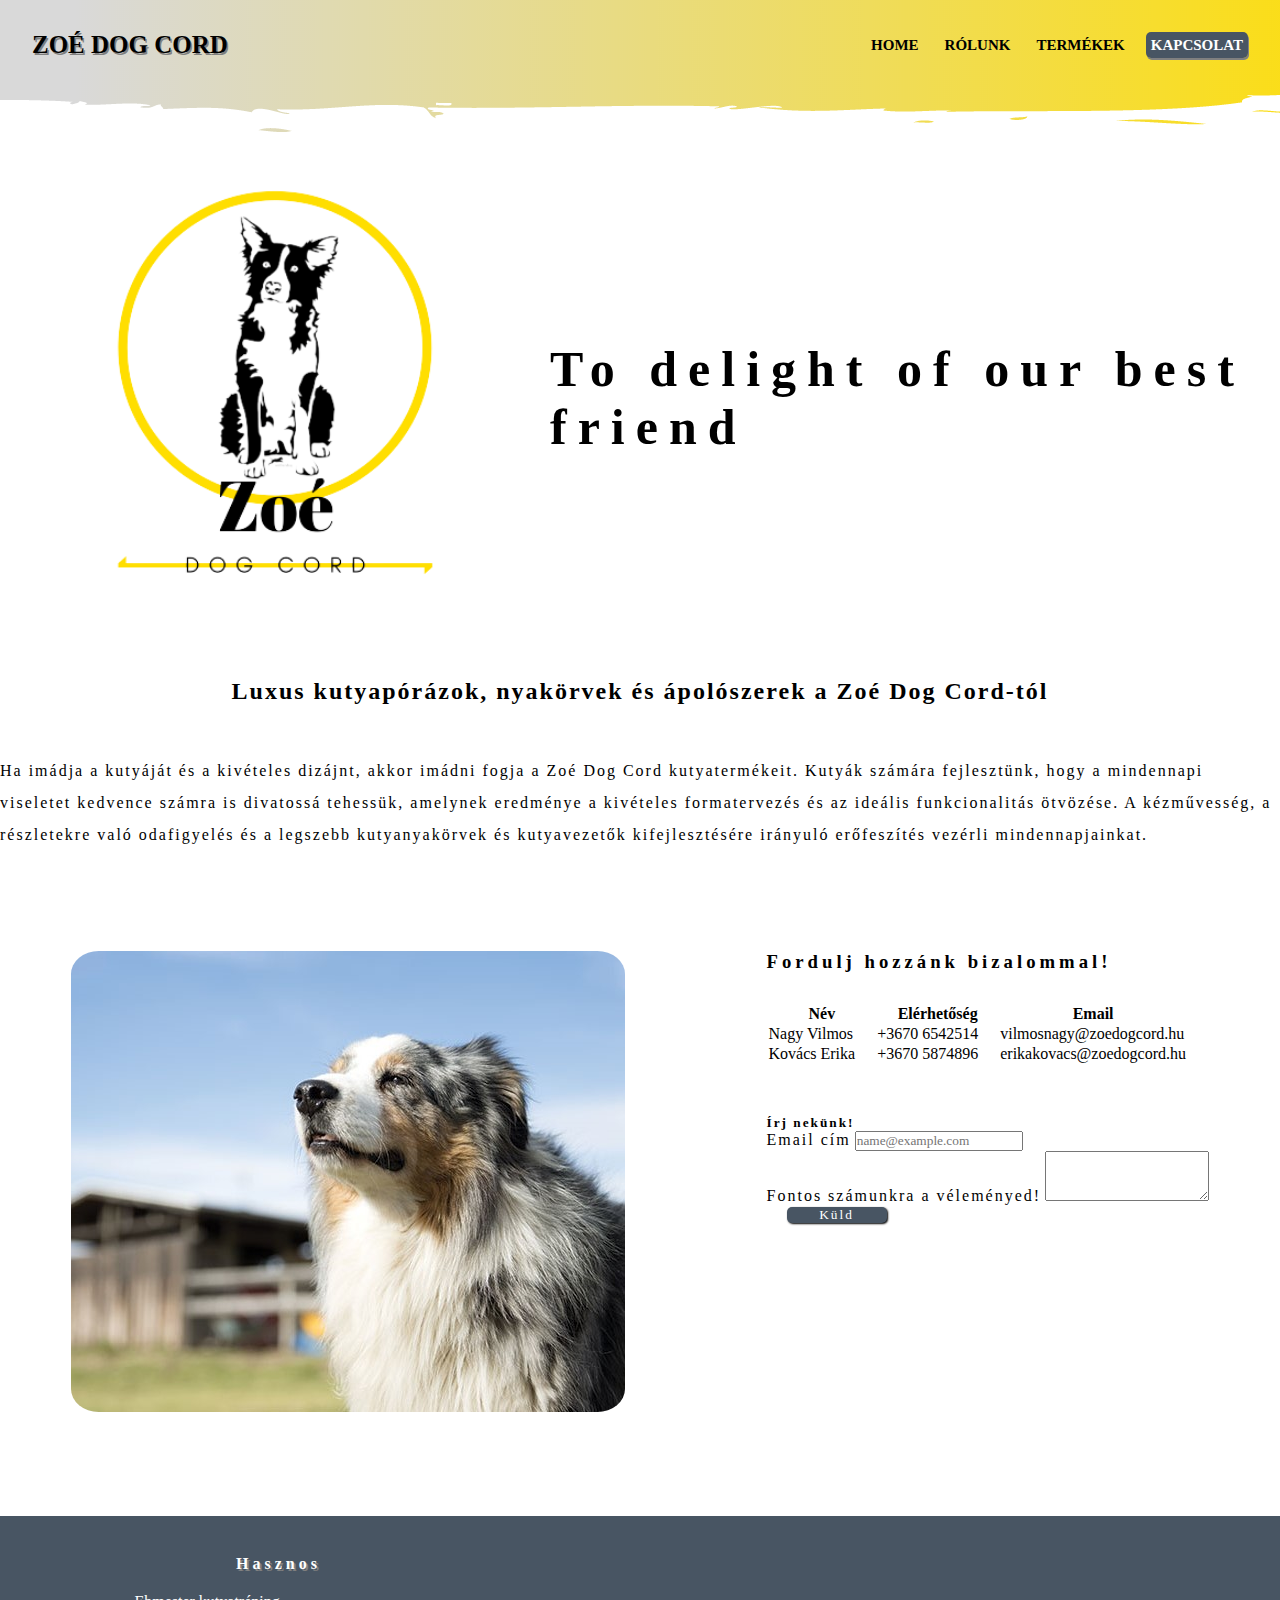
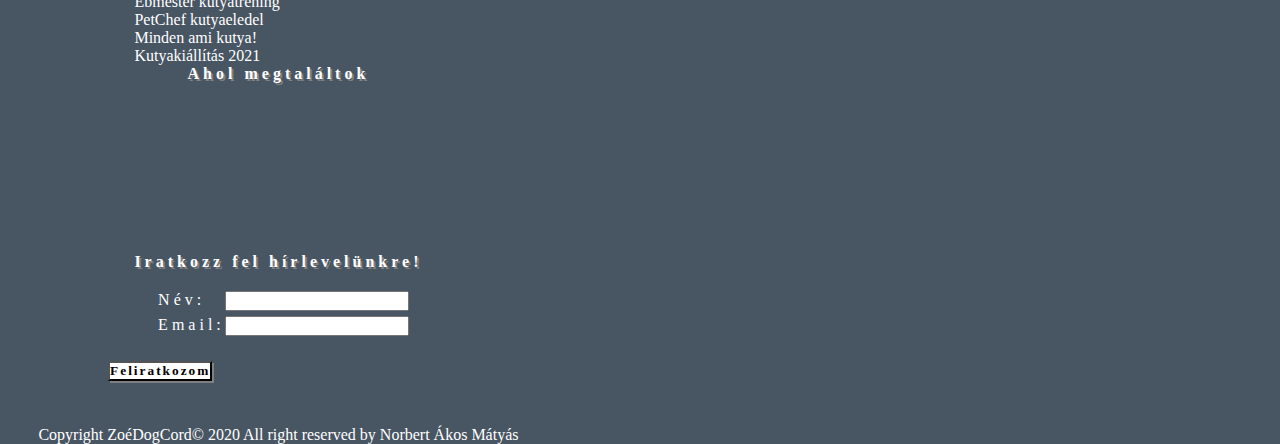
<file: kapcsolat/kapcsolat.html>
<!doctype html>
<html lang="hu">

<head>
   
    <meta charset="utf-8">
    <meta name="viewport" content="width=device-width, initial-scale=1">

   
    <link href="https://cdn.jsdelivr.net/npm/bootstrap@5.0.0-beta1/dist/css/bootstrap.min.css" rel="stylesheet" integrity="sha384-giJF6kkoqNQ00vy+HMDP7azOuL0xtbfIcaT9wjKHr8RbDVddVHyTfAAsrekwKmP1" crossorigin="anonymous">

    <link rel="stylesheet" href="../css/index.css">
    <title>Zoé Dog Cord</title>
</head>

<body>

    <div class="container-fluid page_bg">

        <nav class="navigation">


            <div class="logo">
                <a href="">zoé dog cord</a>
            </div>

            <button class="hamburger">&#9776;</button>


            <div class="nav_links">
                <ul>
                    <li><a href="../index.html">home</a></li>
                    <li><a href="../rolunk/rolunk.html">rólunk</a></li>
                    <li><a href="../termekek/termekek.html">termékek</a></li>
                    <li><a href="#" id="active">kapcsolat</a></li>
                </ul>
            </div>
        </nav>

        <header>

            <div class="row header_logo">

                <div class="col-xs-12 col-sm-6 img">
                    <img src="../img/header/Zoe_logo_nobg.png" alt="Zoé dog cord logo" class="header_img">
                </div>
                <div class="col-xs-12 col-sm-6 logo_text">
                    <h1>To delight of our best friend</h1>
                </div>

            </div>

        </header>

        <main>

            <div class="container intro">

                <div class="row intro_header">
                    <div class="col-6">
                        <h2>Luxus kutyapórázok, nyakörvek és ápolószerek a Zoé Dog Cord-tól</h2>
                    </div>
                </div>


                <div class="row intro_text">
                    <div class="col-9 i_text">
                        <p>Ha imádja a kutyáját és a kivételes dizájnt, akkor imádni fogja a Zoé Dog Cord kutyatermékeit. Kutyák számára fejlesztünk, hogy a mindennapi viseletet kedvence számra is divatossá tehessük, amelynek eredménye a kivételes formatervezés és az ideális funkcionalitás ötvözése. A kézművesség, a részletekre való odafigyelés és a legszebb kutyanyakörvek és kutyavezetők kifejlesztésére irányuló erőfeszítés vezérli mindennapjainkat.</p>
                    </div>
                </div>
            </div>

            <div class="container contact">

                <div class="row contact_main">

                    <div class="col-sm-12 col-md-6 contact_div d-flex justify-content-center">
                        <img class="contact_img" src="../img/main/kapcsolat.jpg" alt="">
                    </div>

                    <div class="col-sm-12 col-md-6 contact_div">
                        <h3>Fordulj hozzánk bizalommal!</h3>

                        <table>
                            <tr>
                                <th>Név</th>
                                <th>Elérhetőség</th>
                                <th>Email</th>
                            </tr>
                            <tr>
                                <td>Nagy Vilmos</td>
                                <td>+3670 6542514</td>
                                <td>vilmosnagy@zoedogcord.hu</td>
                            </tr>
                            <tr>
                                <td>Kovács Erika</td>
                                <td>+3670 5874896</td>
                                <td>erikakovacs@zoedogcord.hu</td>
                            </tr>
                        </table>

                        <div class="email_us">

                            <h5>Írj nekünk!</h5>

                            <div class="mb-3">
                                <label for="exampleFormControlInput1" class="form-label">Email cím</label>
                                <input type="email" class="form-control" id="exampleFormControlInput1" placeholder="name@example.com">
                            </div>
                            <div class="mb-3">
                                <label for="exampleFormControlTextarea1" class="form-label">Fontos számunkra a véleményed!</label>
                                <textarea class="form-control" id="exampleFormControlTextarea1" rows="3"></textarea>
                            </div>
                            <a href="../index.html">
                            <button class="contact_button" type="button">
                            Küld
                            </button>
                            </a>
                        </div>
                    </div>



                </div>
            </div>

        </main>

        <footer>

            <div class="row d-flex align-items-start">
                <div class="col-sm-6 col-md-4 mb-4">
                    <h4>Hasznos</h4>
                    <div class="footer_item">
                        <ul>
                            <li><a href="http://ebmester.hu/egyeni-kutya-trening">Ebmester kutyatréning</a></li>
                            <li><a href="https://petchef.hu/">PetChef kutyaeledel</a></li>
                            <li><a href="http://kutya.hu/">Minden ami kutya!</a></li>
                            <li><a href="https://www.kennelclub.hu/index.php?modul=rendezvenyek&ev=2021">Kutyakiállítás 2021</a></li>
                        </ul>
                    </div>
                </div>

                <div class="col-sm-6 col-md-4 mb-4">
                    <h4>Ahol megtaláltok</h4>
                    <div class="footer_items google_map">
                        <iframe src="https://www.google.com/maps/embed?pb=!1m18!1m12!1m3!1d673.9277947820689!2d19.060559029220705!3d47.4955395986986!2m3!1f0!2f0!3f0!3m2!1i1024!2i768!4f13.1!3m3!1m2!1s0x4741dc42ef92d3b1%3A0x23b7ae20e42ad87c!2sBudapest%2C%20Doh%C3%A1ny%20u.%208%2C%201074!5e0!3m2!1shu!2shu!4v1608661292135!5m2!1shu!2shu" width="600" height="450" frameborder="0" style="border:0;" allowfullscreen="" aria-hidden="false" tabindex="0"></iframe>
                    </div>
                </div>

                <div class="col-sm-6 col-md-4 mb-4">

                    <div class="col-12">
                        <h4>Iratkozz fel hírlevelünkre!</h4>
                    </div>
                    <div class="footer_items">

                        <form action="#" method="get">
                            <div class="row">
                                <div class="col-12 form_items">
                                    <label for="text">Név:</label>
                                    <input type="text" id="text" name="text">
                                </div>

                                <div class="col-12 form_items">
                                    <label for="email">Email:</label>
                                    <input type="email" id="email" name="email">
                                </div>

                                <div class="col-12 form_items">
                                   <a href="../index.html">
                                    <button type="button" class="btn" onclick="myFunction()">Feliratkozom</button>
                                    </a>
                                </div>
                            </div>
                        </form>
                    </div>
                </div>


                <div class="col-12 footer_end_text">
                    <div class="copy_text">
                        <p>Copyright ZoéDogCord<span>&#169;</span> 2020 All right reserved by Norbert Ákos Mátyás</p>
                    </div>
                </div>
            </div>
        </footer>


    <script>
            let nav_links = document.querySelector(".nav_links")
            let hamburger = document.querySelector(".hamburger")

            hamburger.addEventListener("click", toggleHamburger)

            function toggleHamburger() {
                nav_links.classList.toggle("showNav")
                hamburger.classList.toggle("showClose")
            }
        </script>



    </div>

    <!-- Optional JavaScript; choose one of the two! -->

    <!-- Option 1: Bootstrap Bundle with Popper -->
    <script src="https://cdn.jsdelivr.net/npm/bootstrap@5.0.0-beta1/dist/js/bootstrap.bundle.min.js" integrity="sha384-ygbV9kiqUc6oa4msXn9868pTtWMgiQaeYH7/t7LECLbyPA2x65Kgf80OJFdroafW" crossorigin="anonymous"></script>

    <!-- Option 2: Separate Popper and Bootstrap JS -->
    <!--
    <script src="https://cdn.jsdelivr.net/npm/@popperjs/core@2.5.4/dist/umd/popper.min.js" integrity="sha384-q2kxQ16AaE6UbzuKqyBE9/u/KzioAlnx2maXQHiDX9d4/zp8Ok3f+M7DPm+Ib6IU" crossorigin="anonymous"></script>
    <script src="https://cdn.jsdelivr.net/npm/bootstrap@5.0.0-beta1/dist/js/bootstrap.min.js" integrity="sha384-pQQkAEnwaBkjpqZ8RU1fF1AKtTcHJwFl3pblpTlHXybJjHpMYo79HY3hIi4NKxyj" crossorigin="anonymous"></script>
    -->
</body></html>
</file>
<file: css/index.css>
* {
    margin: 0;
    padding: 0;
    font-family: 'Cinzel', serif;
    /*font-family: 'Indie Flower', cursive;
    colors: #FFDE00
            #485563
    */
}

body {
    /*background: rgb(170, 170, 170);
    background: linear-gradient(187deg, rgba(170, 170, 170, 1) 0%, rgba(237, 237, 237, 1) 27%, rgba(232, 230, 230, 1) 40%, rgba(255, 255, 255, 1) 79%, rgba(255, 255, 255, 1) 100%);*/
    background-image: url(../img/bg/bg_1200.png);
    background-repeat: no-repeat;
}

.container-fluid {
    margin: 0;
    padding: 0;
    width: 100%;
}


/*---NAVIGATION---*/

.navigation {
    width: 100%;
    height: 80px;
    margin-top: 5px;
    display: flex;
    justify-content: space-between;
    align-items: center;
}

.logo {
    font-size: 25px;
    margin-left: 2rem;
    font-weight: 900;
}

.logo a {
    text-decoration: none;
    color: black;
    text-transform: uppercase;
    text-shadow: 1.5px 1.5px grey;

}

.nav_links ul {
    display: flex;
    justify-content: space-between;
    margin: 0;
    list-style-type: none;

}

.nav_links ul li {
    display: inline-block;
    margin: 0 0 0 1rem;
    font-size: 15px;
    text-transform: uppercase;
}

.nav_links ul li:nth-child(4) {
    padding-right: 2rem;
}

.nav_links ul a {
    padding: 5px;
    text-decoration: none;
    color: black;
    font-weight: 550;
}

#active {
    background-color: #485563;
    box-shadow: 1px 2px grey;
    border-radius: 5px;
    color: white;
}

.nav_links ul li :hover {
    box-shadow: 1px 2px grey;
    background-color: #485563;
    border-radius: 5px;
    color: white;
}

.hamburger {
    margin-top: 12px;
    width: 30px;
    height: auto;
    font-size: 30px;
    color: black;
    display: none;
    cursor: pointer;
}



/*----HEADER----*/

.row {
    margin: 0;
}

.header_logo {
    width: 100%;
    display: flex;
    justify-content: center;
    padding-top: 3%;
}

.img {
    display: flex;
    justify-content: center;
}



.logo_text {
    display: flex;
    justify-content: center;
    align-items: center;

}

.logo_text h1 {
    font-family: 'Antic Slab', serif;
    font-weight: 750;
    font-size: 50px;
    letter-spacing: 11px;


}

.header_img {
    width: auto;
    height: 550px;
}

.intro_header {
    display: flex;
    justify-content: center;
    align-items: center;
    margin-top: 5px;
    letter-spacing: 2px;
}

.intro_header h2 {
    text-align: center;
}

.intro_text {
    display: flex;
    justify-content: center;
    align-items: center;
    margin-top: 50px;
    font-size: 16px;
    line-height: 32px;
    letter-spacing: 2px;
}


/*---MAIN---*/

.main_bg {
    margin-top: 100px;
    height: 100%;
}

.main_items {
    padding-top: 30px;
}

.text_paracord {
    color: white;
    letter-spacing: 2px;
    background: #485563;
    /* fallback for old browsers */
    background: -webkit-linear-gradient(to right, #29323c, #485563);
    /* Chrome 10-25, Safari 5.1-6 */
    background: linear-gradient(to right, #29323c, #485563);
    /* W3C, IE 10+/ Edge, Firefox 16+, Chrome 26+, Opera 12+, Safari 7+ */
    background-repeat: no-repeat;
    background-size: cover;
    border-radius: 20px;
}

.text_paracord h2 {
    margin-top: 5%;
    margin-left: 7%
}

.text_paracord p {
    padding: 7% 2% 2% 2%;
}

.card_wrapper {
    margin: auto 0 auto 50px;
    position: relative;
    max-width: 410px;
    height: 100%;
    padding: 10px;
    background-color: #485563;
    border-radius: 20px;
}


.main_card {
    max-height: auto;
    position: relative;
}

.card2 {
    margin-top: 20px;
}


.image {
    opacity: 1;
    display: block;
    width: 100%;
    height: auto;
    transition: .5s ease;
    backface-visibility: hidden;
    border-radius: 20px;
}


.product_link button{
    position: absolute;
    top: 50%;
    left: 50%;
    background-color: #485563;
    border: none;
    box-shadow: 1px 2px grey;
    border-radius: 12px;
    font-size: 16px;
    font-weight: 600;
    letter-spacing: 4px;
    padding: 12px 28px;
    transition: .5s ease;
    opacity: 0;
    transform: translate(-50%, -50%);
    -ms-transform: translate(-50%, -50%);
    text-align: center;
}

.product_link button a{
    color: white;
    text-decoration: none;
}

.dog_card:hover .image {
    opacity: 0.7;
}

.main_card:hover .button {
    opacity: 1;
}




/*flipcards*/

.flip_cards {
    margin-top: 120px;
    margin-bottom: 150px;
}

.flip_cards h2 {
    text-align: center;
    margin-top: 15%;
    margin-bottom: 10%;
    text-transform: uppercase;
    letter-spacing: 5px;
}

.flip-card {
    margin: auto;
    background-color: transparent;
    height: 250px;
    max-width: 250px;
    margin-bottom: 10%;
    perspective: 1000px;
}

.flip-card-inner {
    position: relative;
    width: 100%;
    height: 100%;
    text-align: center;
    transition: transform 0.6s;
    transform-style: preserve-3d;
    box-shadow: 0 4px 8px 0 rgba(0, 0, 0, 0.2);
}

.flip-card:hover .flip-card-inner {
    transform: rotateY(-180deg);
}

.flip-card-front,
.flip-card-back {
    position: absolute;
    width: 100%;
    height: 100%;
    -webkit-backface-visibility: hidden;
    backface-visibility: hidden;
}

.flip-card-front {
    background-color: #bbb;
    color: black;
}

.flip-card-back {
    background-color: #485563;
    color: white;
    letter-spacing: 3px;
    transform: rotateY(180deg);
}

.flip-card-back h1 {
    margin-top: 15px;
    letter-spacing: 8px;
}

.flip-card img {
    width: 100%;
    height: 100%;
    background-color: #fff;
}


/*---FOOTER---*/

footer {
    display: flex;
    align-items: ;
    width: 100%;
    height: auto;
    padding: 3% 2% 0 3%;
    background-color: #485563;
}

footer ul {
    text-align: left;
    margin-left: 20%;
}

footer h4 {
    text-align: center;
    color: white;
    letter-spacing: 4px;
    text-shadow: 2px 2px grey;
    margin-bottom: 20px;

}

footer ul li {
    list-style-type: none;
    color: white;
}

footer ul li a {
    text-decoration: none;
    color: white;
}

footer ul li a:hover {
    color: white;
}

.footer_items {
    display: flex;
    justify-content: center;
    text-align: end;
}

footer iframe {
    max-width: 300px;
    height: auto;
}

.form_items {
    display: flex;
    justify-content: space-between;
    margin-bottom: 5px;
}

footer input {
    width: 180px;
    margin-right: 40px;
}

footer label {
    color: white;
    letter-spacing: 4px;
    margin-left: 50px;
}

.btn {
    background-color: white;
    margin: 20px auto;
    letter-spacing: 2px;
    font-weight: 800;
    box-shadow: 2px 2px gray;
}

.btn a {
    text-decoration: none;
    color: black;
}

.btn:hover {
    background-color: lightgrey;
}

.btn:active {
    box-shadow: 1px 1px black;
}

.footer_end_text {
    display: flex;
    justify-content: flex-start;
    margin-top: 20px;
}

.copy_text p {
    color: white;
}



/*---Rólunk section---*/

.rolunk_img {
    display: flex;
    justify-content: center;
    margin: 100px 0 30px 0;
}

.rolunk img {
    box-shadow: 1px 1px 10px 1px #485563;
    border-radius: 15px;
    width: 100%;
}

.rolunk_text {
    margin: 100px;
}

.rolunk_text h3 {
    letter-spacing: 2px;
}

.rolunk_text p {
    font-size: 18px;
    letter-spacing: 2px;
}



/*---Termékek section---*/

.products {
    margin-top: 150px;
}

.products h2 {
    margin-top: 50px;
    margin-bottom: 20px;
    text-align: center;
    letter-spacing: 10px;
}

.card {
    border-radius: 15px;
    box-shadow: 2px 2px 4px #485563;
}

.card img {
    margin-top: 6px
}

.products h5 {
    font-weight: 700;
    letter-spacing: 3px;
    font-size: 18px;
    text-align: center;
    margin-bottom: 20px;
}

.products p {
    font-size: 14px;
    letter-spacing: 2px;
    text-align: center;
}

.food_galery {
    margin-top: 150px;
    margin-bottom: 150px;
}

.food_galery h3 {
    margin-top: 100px;
    margin-bottom: 20px;
    text-align: center;
    letter-spacing: 5px;
}

.food_galery-row{
    display: flex;
    justify-content: center;
}

.food_galery img {
    width: 100%;
}



/*---Kapcsolat sectipn----*/

.contact {
    margin-top: 70px;
    margin-bottom: 100px;
}

.contact_main {
    display: flex;
    justify-content: space-around;
}

.contact_div {
    margin-top: 30px;
}

.contact_main h3 {
    margin-bottom: 30px;
    letter-spacing: 4px;
}

.contact_img {
    width: 100%;
    height: auto;
    border-radius: 5%
}

.contact_main tr {
    margin: 20px;
}

.contact_main td:nth-child(1) {
    padding: 0 20px 0 0;
}

.contact_main td:nth-child(2) {
    padding: 0 20px 0 0;
}

.email_us {
    margin-top: 50px;
}

.contact_button {
    width: 100px;
    margin-left: 20px;
    background-color: #485563;
    color: white;
    border: none;
    border-radius: 5px;
    letter-spacing: 2px;
    box-shadow: 1px 1px 2px black
}

.contact_button:hover {
    background-color: white;
    color: black;
}

.contact_button:active {
    background-color: #485563;
    color: white;
}

.contact_main h5 {
    letter-spacing: 2px;

}

.form-label {
    letter-spacing: 2px;
}

.email_us a{
    text-decoration: none;
    color: white;
}

.email_us button:hover {
    background-color: gray;
}





/*---BREAKPOINTS---*/

@media only screen and (max-width:992px) {

    body {
        background-image: url(../img/bg/bg_992.png);
        background-repeat: no-repeat;
        background-size: contain;
    }


    .logo_text h1 {
        font-size: 35px;
    }

    .card_wrapper {
        margin: 10% auto;
        border-radius: 20px;
    }

    .contact_img {
        height: 300px;
    }

    footer h4 {
        font-size: 18px;
    }

    footer ul li a {
        font-size: 12px;
    }

    footer iframe {
        max-width: 200px;
        height: auto;
    }

    footer label {
        font-size: 12px;
    }

    footer input {
        width: 140px;
        margin-right: 20px;
    }

}


@media only screen and (max-width: 767px) {

    .logo {
        font-size: 22px;
        display: inline-block;
    }

    .hamburger {
        position: absolute;
        display: inline-block;
        top: 6px;
        right: 40px;
        background-color: transparent;
        border: none;
        z-index: 100;
        color: white;
        
    }

    .nav_links {
        position: absolute;
        background-color: #485563;
        height: 100vh;
        width: 100%;
        top: 0px;
        left: 0;
        text-align: center;
        display: block;
        overflow: hidden;
        color: white;
        transform: translateY(-100%);
        transition: transform 0.2s ease;
    }

    .showNav {
        transform: translateY(0);
    }

    .nav_links ul {
        margin: 20px;
        display: block;

    }

    .nav_links ul li {
        font-size: 20px;
        margin: 80px;
        display: block;
        border-bottom: 1px solid white;
    }

    .nav_links ul li:nth-child(4) {
        padding-right: 0;
    }

    .nav_links ul li :hover {
        box-shadow: none;
        background-color: #485563;
        color: white;
    }

    #active {
        box-shadow: none;
        color: #FFDE00;
    }

    .nav_links ul li a {
        color: white;
        padding-bottom: 3px;


    }

    #checkbox_btn:hover {
        display: block;
    }

    #checkbox_btn:checked ~ .logo a {
        font-size: 100px;
    }

    .header_img {
        width: auto;
        height: 350px;
    }

    .logo_text h1 {
        text-align: center;
        font-size: 30px;
    }

    .intro_header h2 {
        font-size: 20px;
    }

    .contact_img {
        height: auto;
    }
}

@media only screen and (max-width: 576px) {
    body {
        background-image: url(../img/bg/bg_576.png);
        background-repeat: no-repeat;
        background-size: contain;
    }

    .intro_header h2 {
        font-size: 18px;
        margin-top: 20px;
    }

    .nav_links ul li {
        font-size: 20px;
        margin: 50px;
        display: block;
        border-bottom: 1px solid white;
    }

    .nav_links ul li:nth-child(1) {
        margin-top: 60px;
    }
    
    .nav_links {
        height: 70vh
    }
}
</file>
